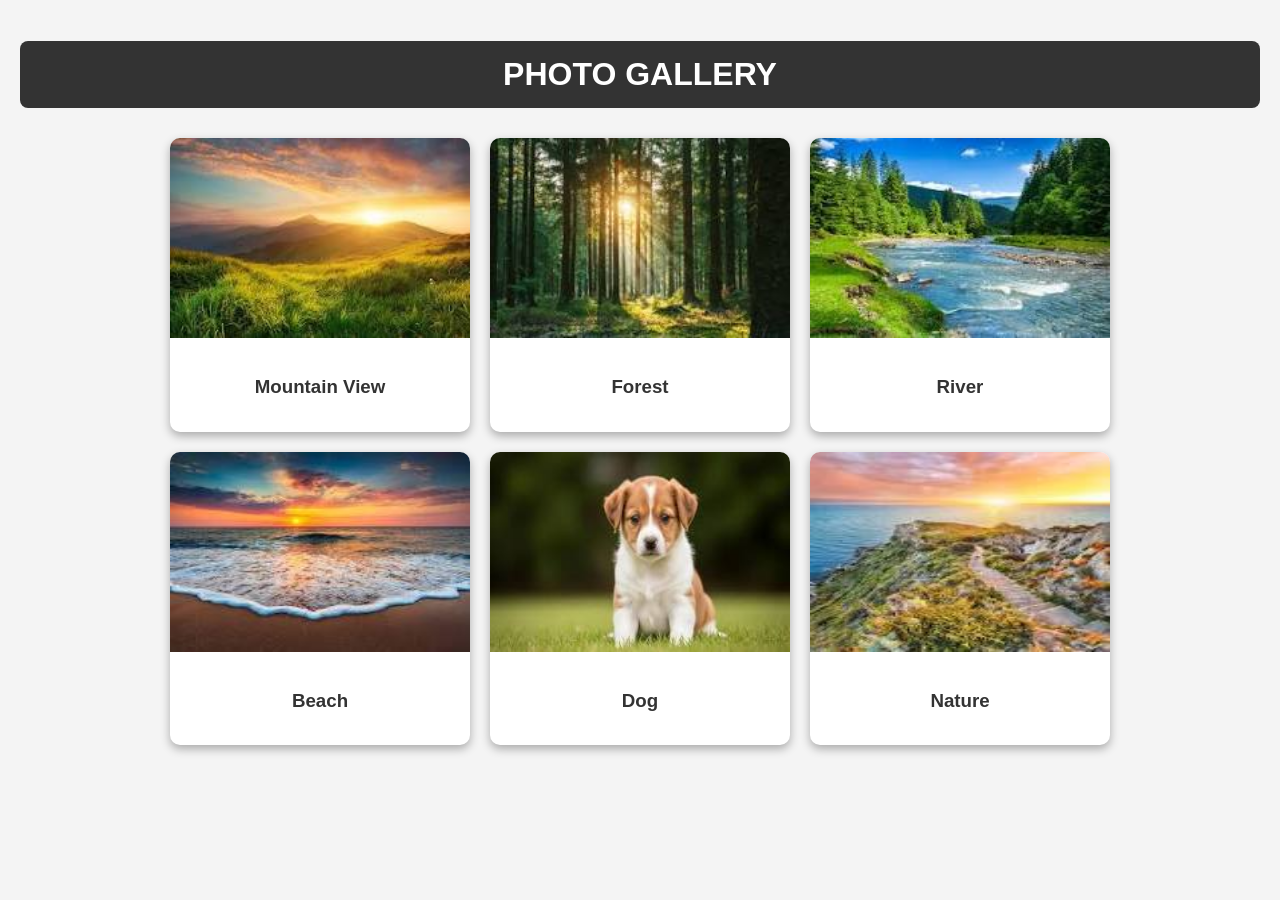
<file: index.html>
<!DOCTYPE html>
<html>
<head>
    <title>Photo Gallery</title>
    <link rel="stylesheet" href="style1.css">
</head>
<body>

<h1>PHOTO GALLERY</h1>

<div class="gallery">

    <div class="card">
        <img src="mountain.jpg" alt="Image 1">
        <h3>Mountain View</h3>
    </div>

    <div class="card">
        <img src="forest.jpg" alt="Image 2">
        <h3>Forest</h3>
    </div>

    <div class="card">
        <img src="river.jpg" alt="Image 3">
        <h3>River</h3>
    </div>

    <div class="card">
        <img src="beach.jpg" alt="Image 4">
        <h3>Beach</h3>
    </div>

    <div class="card">
        <img src="dog.jpg" alt="Image 5">
        <h3>Dog</h3>
    </div>

    <div class="card">
        <img src="nature.jpg" alt="Image 6">
        <h3>Nature</h3>
    </div>

</div>

</body>
</html>
</file>
<file: style1.css>
body{
    margin:0;
    padding:20px;
    background:#f4f4f4;
    font-family:Arial, sans-serif;
}

h1{
    text-align:center;
    color:white;
    background:#333;
    padding:15px;
    border-radius:8px;
}

.gallery{
    display:flex;
    flex-wrap:wrap;
    justify-content:center;
    gap:20px;
    margin-top:30px;
}

.card{
    width:300px;
    background:white;
    border-radius:10px;
    overflow:hidden;
    box-shadow:0 4px 10px rgba(0,0,0,0.3);
    transition:0.3s;
}

.card:hover{
    transform:scale(1.05);
}

.card img{
    width:100%;
    height:200px;
}

.card h3{
    text-align:center;
    padding:15px;
    color:#333;
}
</file>
